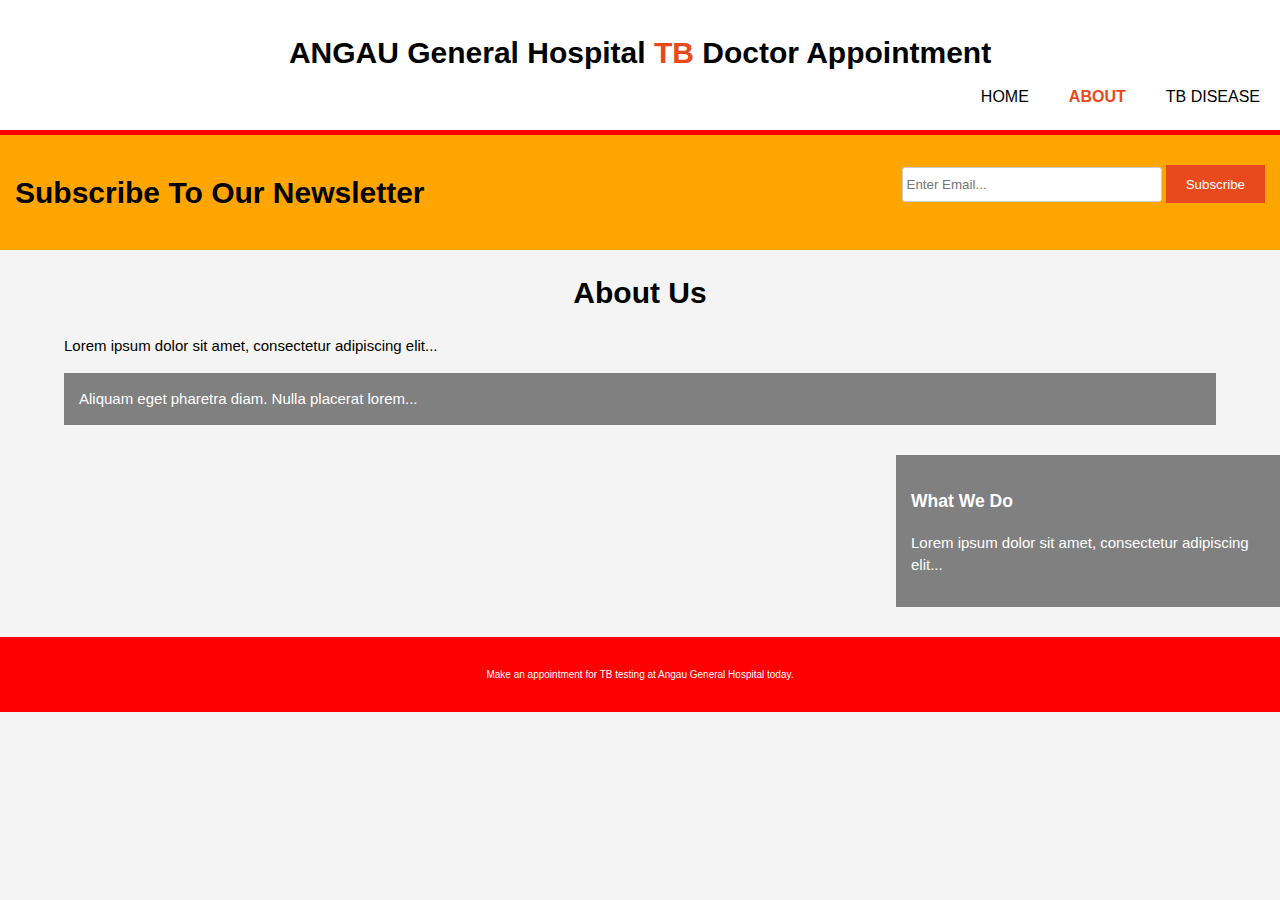
<file: about.html>
<!DOCTYPE html> <!-- Defines the document type and version of HTML -->
<html> <!-- The root element of the HTML document -->
  <head> <!-- Contains meta-information and links to external resources -->
    <meta charset="utf-8"> <!-- Sets the character encoding to UTF-8 -->
    <meta name="description" content="Affordable and professional web design"> <!-- Provides a brief description for search engines -->
      <meta name="keywords" content="web design, affordable web design, professional web design"> <!-- Specifies keywords for search engines -->
    <meta name="author" content="Brad Traversy"> <!-- Identifies the author of the document -->
    <title>Online TB Appointment</title> <!-- Sets the title of the webpage -->
    <link rel="stylesheet" href="./css/style.css"> <!-- Links an external CSS file -->
    <link rel="icon" href="img/favicon.png"> <!-- Sets a favicon for the webpage -->
  </head>
  <body> <!-- Contains the content of the webpage -->
    <header> <!-- Defines the header section -->
      <div class="container"> <!-- Groups content for styling -->
        <div id="branding"> <!-- Identifies the branding section -->
          <h1>ANGAU General Hospital<span class="highlight"> TB</span> Doctor Appointment</h1> <!-- Displays the title -->
        </div>
        <nav> <!-- Defines the navigation section -->
          <ul> <!-- Creates an unordered list -->
            <li><a href="index.html">Home</a></li> <!-- Navigation link to the homepage -->
            <li class="current"><a href="about.html">About</a></li> <!-- Navigation link to the About page -->
            <li><a href="services.html">TB Disease</a></li> <!-- Navigation link to the TB Disease page -->
          </ul>
        </nav>
      </div>
    </header>

    <section id="newsletter"> <!-- Newsletter subscription section -->
      <div class="container"> <!-- Groups content for styling -->
        <h1>Subscribe To Our Newsletter</h1> <!-- Displays a heading -->
        <form> <!-- Defines a subscription form -->
          <input type="email" placeholder="Enter Email..." required> <!-- Input field for email -->
          <button type="submit" class="button_1">Subscribe</button> <!-- Subscription button -->
        </form>
      </div>
    </section>

    <section id="main"> <!-- Main content section -->
      <div class="container"> <!-- Groups content for styling -->
        <article id="main-col"> <!-- Defines the main article content -->
          <h1 class="page-title">About Us</h1> <!-- Displays the page title -->
          <p> <!-- Paragraph describing the hospital -->
            Lorem ipsum dolor sit amet, consectetur adipiscing elit...
          </p>
          <p class="dark"> <!-- Paragraph with additional details -->
            Aliquam eget pharetra diam. Nulla placerat lorem...
          </p>
        </article>

        <aside id="sidebar"> <!-- Sidebar section -->
          <div class="dark"> <!-- Dark-themed content block -->
            <h3>What We Do</h3> <!-- Displays a heading -->
            <p>Lorem ipsum dolor sit amet, consectetur adipiscing elit...</p> <!-- Sidebar text -->
          </div>
        </aside>
      </div>
    </section>

    <footer> <!-- Defines the footer section -->
      <p>Make an appointment for TB testing at Angau General Hospital today.</p> <!-- Footer text -->
    </footer>
  </body>
</html> <!-- Ends the HTML document -->
</file>
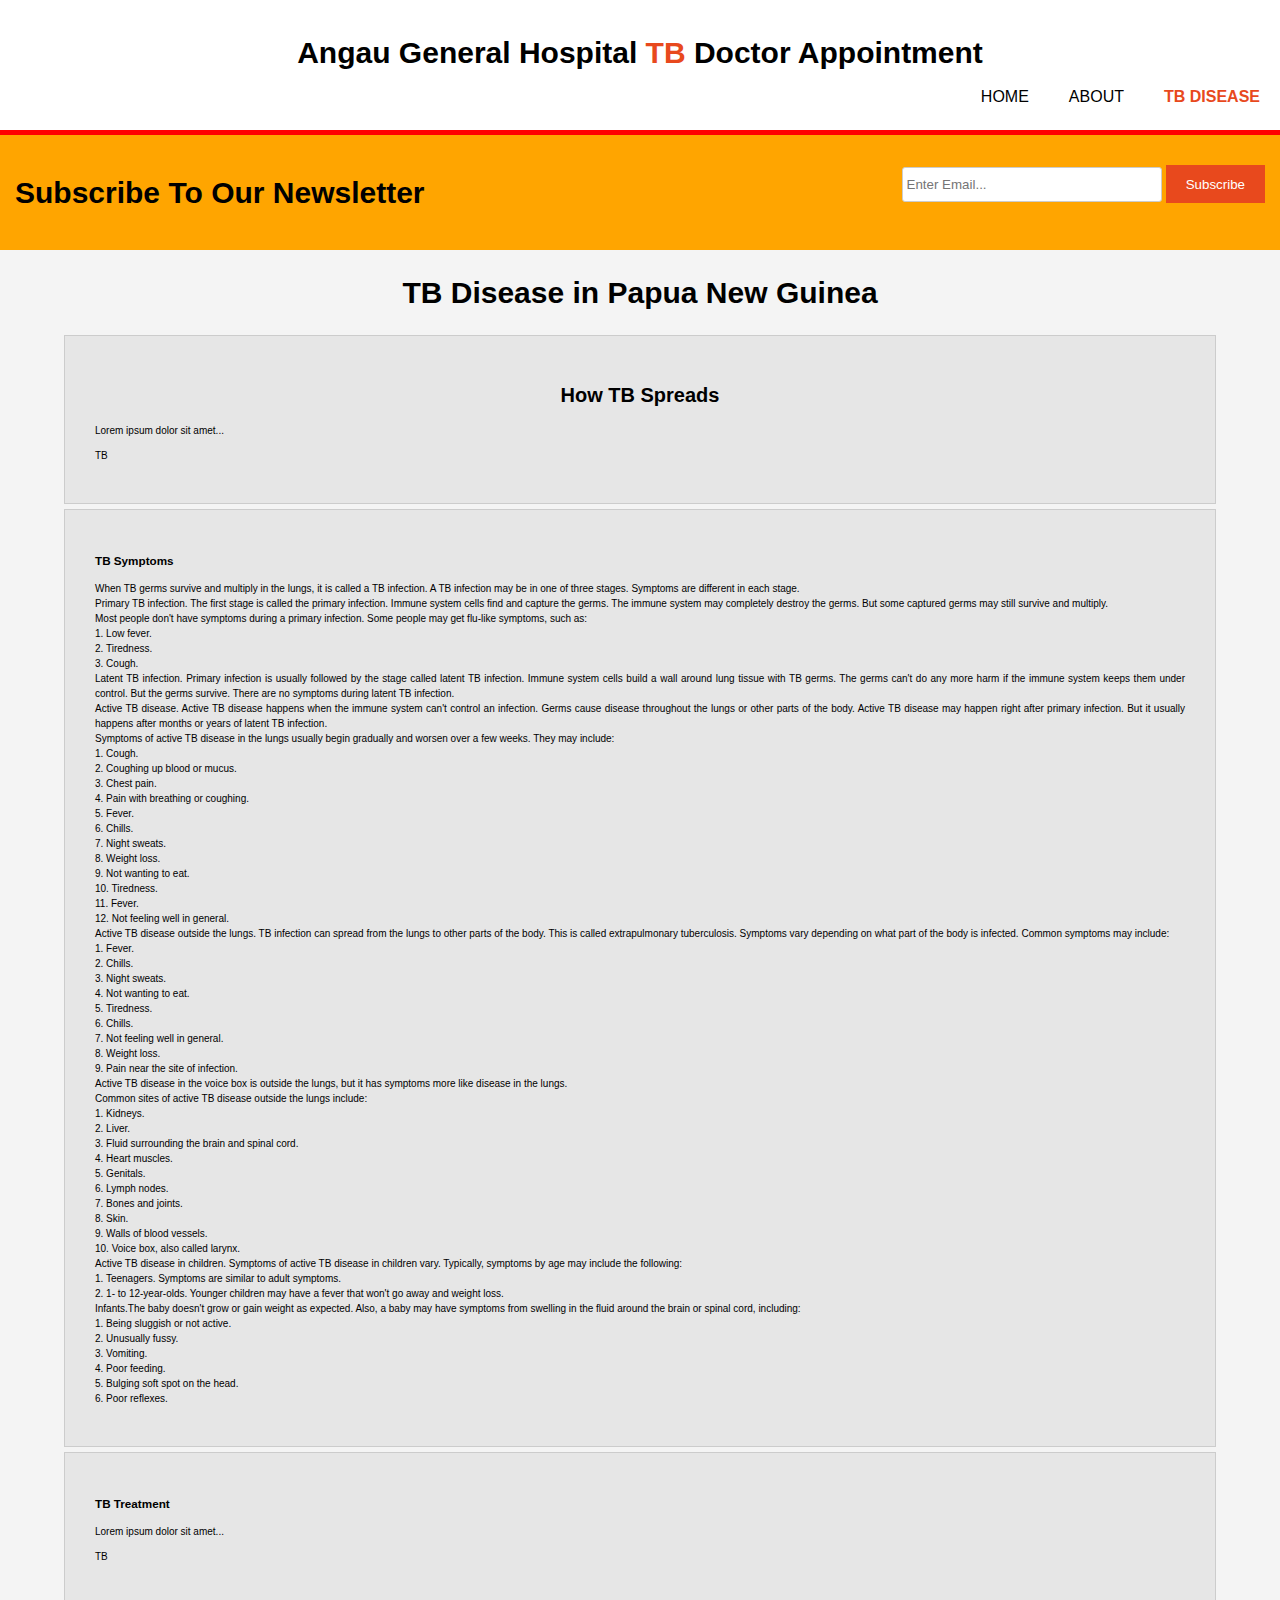
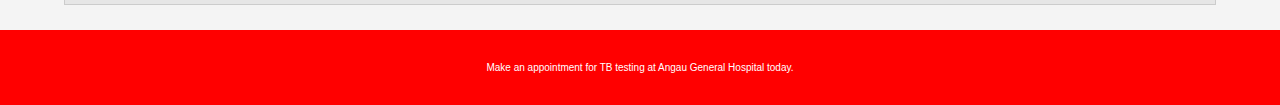
<file: services.html>
<!DOCTYPE html> <!-- Defines the document type and version of HTML -->
<html> <!-- The root element of the HTML document -->
  <head> <!-- Contains meta-information and links to external resources -->
    <meta charset="utf-8"> <!-- Sets the character encoding to UTF-8 -->
    <meta name="description" content="Affordable and professional web design"> <!-- Provides a brief description for search engines -->
      <meta name="keywords" content="web design, affordable web design, professional web design"> <!-- Specifies keywords for search engines -->
    <meta name="author" content="Brad Traversy"> <!-- Identifies the author of the document -->
    <title>Online TB Appointment</title> <!-- Sets the title of the webpage -->
    <link rel="stylesheet" href="./css/style.css"> <!-- Links an external CSS file for styling -->
    <link rel="icon" href="img/img8.png"> <!-- Sets a favicon for the webpage -->
  </head>
  <body> <!-- Contains the content of the webpage -->
    <header> <!-- Defines the header section -->
      <div class="container"> <!-- Groups content for styling -->
        <div id="branding"> <!-- Identifies the branding section -->
          <h1>Angau General Hospital<span class="highlight"> TB</span> Doctor Appointment</h1> <!-- Displays the title -->
        </div>
        <nav> <!-- Defines the navigation section -->
          <ul> <!-- Creates an unordered list -->
            <li><a href="index.html">Home</a></li> <!-- Navigation link to the homepage -->
            <li><a href="about.html">About</a></li> <!-- Navigation link to the About page -->
            <li class="current"><a href="services.html">TB Disease</a></li> <!-- Navigation link to the TB Disease page -->
          </ul>
        </nav>
      </div>
    </header>
    
    <section id="newsletter"> <!-- Newsletter subscription section -->
      <div class="container"> <!-- Groups content for styling -->
        <h1>Subscribe To Our Newsletter</h1> <!-- Displays a heading -->
        <form> <!-- Defines a subscription form -->
          <input type="email" placeholder="Enter Email..." required> <!-- Input field for email -->
          <button type="submit" class="button_1">Subscribe</button> <!-- Subscription button -->
        </form>
      </div>
    </section>

    <section id="main"> <!-- Main content section -->
      <div class="container"> <!-- Groups content for styling -->
        <article id="main-col"> <!-- Defines the main article content -->
          <h1 class="page-title">TB Disease in Papua New Guinea</h1> <!-- Displays the page title -->
     <!-- id="services"-->     <ul id="services"> <!-- Creates a list of TB-related services -->
            <li>
              <h1>How TB Spreads</h1> <!-- Displays a heading -->
              <p>Lorem ipsum dolor sit amet...</p> <!-- Description of TB spread -->
                          <p>TB</p> <!-- Displays pricing information -->
            </li>
            <li>
              <h3>TB Symptoms</h3> <!-- Displays a heading -->
              <p>When TB germs survive and multiply in the lungs, it is called a TB infection. A TB infection may be in one of three stages. Symptoms are different in each stage.

                <br>Primary TB infection. The first stage is called the primary infection. Immune system cells find and capture the germs. The immune system may completely destroy the germs. But some captured germs may still survive and multiply.
 
                <br>Most people don't have symptoms during a primary infection. Some people may get flu-like symptoms, such as:
      
                  <br>1. Low fever.
                  <br>2. Tiredness.
                  <br>3. Cough.
              
            <br>Latent TB infection. Primary infection is usually followed by the stage called latent TB infection. Immune system cells build a wall around lung tissue with TB germs. The germs can't do any more harm if the immune system keeps them under control. But the germs survive. There are no symptoms during latent TB infection.

              <br>Active TB disease. Active TB disease happens when the immune system can't control an infection. Germs cause disease throughout the lungs or other parts of the body. Active TB disease may happen right after primary infection. But it usually happens after months or years of latent TB infection.

              <br>Symptoms of active TB disease in the lungs usually begin gradually and worsen over a few weeks. They may include:
                
                   <br>1. Cough.
                   <br>2. Coughing up blood or mucus.
                   <br>3. Chest pain.
                   <br>4. Pain with breathing or coughing.
                   <br>5. Fever.
                   <br>6. Chills.
                   <br>7. Night sweats.
                   <br>8. Weight loss.
                   <br>9. Not wanting to eat.
                   <br>10. Tiredness.
                   <br>11. Fever.
                   <br>12. Not feeling well in general.

<br>Active TB disease outside the lungs. TB infection can spread from the lungs to other parts of the body. This is called extrapulmonary tuberculosis. Symptoms vary depending on what part of the body is infected. Common symptoms may include:


                  <br>1. Fever.
                  <br>2. Chills.
                  <br>3. Night sweats.
                  <br>4. Not wanting to eat.
                  <br>5. Tiredness.
                  <br>6. Chills.
                  <br>7. Not feeling well in general.
                  <br>8. Weight loss.
                  <br>9. Pain near the site of infection.

<br>Active TB disease in the voice box is outside the lungs, but it has symptoms more like disease in the lungs.

<br>Common sites of active TB disease outside the lungs include:

               <br>1. Kidneys.
               <br>2. Liver.
               <br>3. Fluid surrounding the brain and spinal cord.
               <br>4. Heart muscles.
               <br>5. Genitals.
               <br>6. Lymph nodes.
               <br>7. Bones and joints.
               <br>8. Skin.
               <br>9. Walls of blood vessels.
               <br>10. Voice box, also called larynx.

<br>Active TB disease in children. Symptoms of active TB disease in children vary. Typically, symptoms by age may include the following: 
                
<br>1. Teenagers. Symptoms are similar to adult symptoms.
<br>2. 1- to 12-year-olds. Younger children may have a fever that won't go away and weight loss.

          <br>Infants.The baby doesn't grow or gain weight as expected. Also, a baby may have symptoms from swelling in the fluid around the brain or spinal cord, including:

                <br>1. Being sluggish or not active.
                <br>2. Unusually fussy.
                <br>3. Vomiting.
                <br>4. Poor feeding.
                <br>5. Bulging soft spot on the head.
                <br>6. Poor reflexes.

        </p> <!-- Description of TB symptoms -->
                          <li>
              <h3>TB Treatment</h3> <!-- Displays a heading -->
              <p>Lorem ipsum dolor sit amet...</p> <!-- Description of TB spread -->
                          <p>TB</p> <!-- Displays pricing information -->
            </li>
        </article>
      </div>
    </section>

    <footer> <!-- Defines the footer section -->
      <p>Make an appointment for TB testing at Angau General Hospital today.</p> <!-- Footer text -->
    </footer>
  </body>
</html> <!-- Ends the HTML document -->
</file>
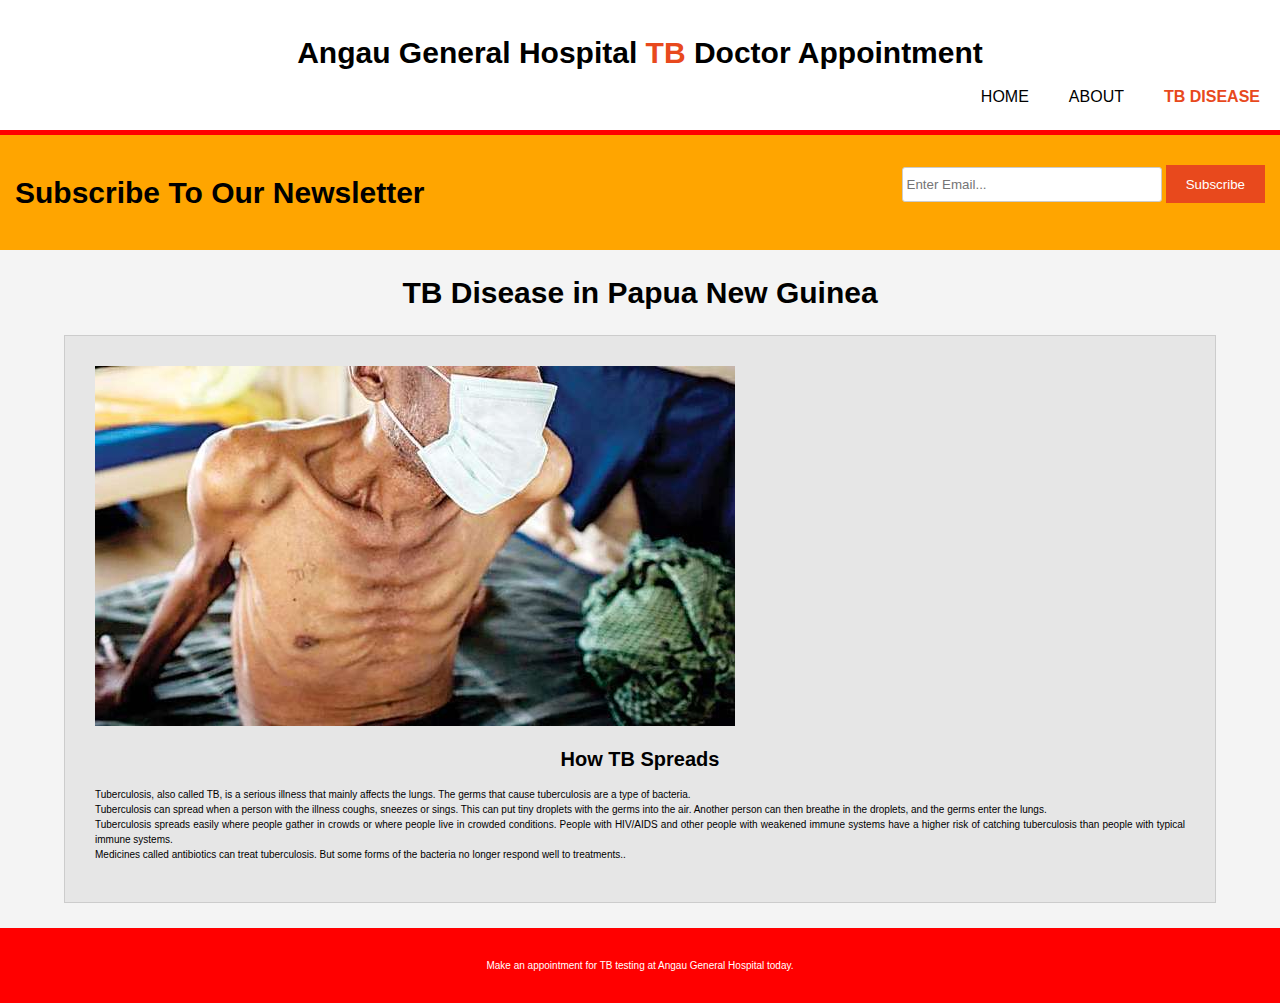
<file: spread.html>
<!DOCTYPE html> <!-- Defines the document type and version of HTML -->
<html> <!-- The root element of the HTML document -->
  <head> <!-- Contains meta-information and links to external resources -->
    <meta charset="utf-8"> <!-- Sets the character encoding to UTF-8 -->
    <meta name="description" content="Affordable and professional web design"> <!-- Provides a brief description for search engines -->
      <meta name="keywords" content="web design, affordable web design, professional web design"> <!-- Specifies keywords for search engines -->
    <meta name="author" content="Brad Traversy"> <!-- Identifies the author of the document -->
    <title>Online TB Appointment</title> <!-- Sets the title of the webpage -->
    <link rel="stylesheet" href="./css/style.css"> <!-- Links an external CSS file for styling -->
    <link rel="icon" href="img/img8.png"> <!-- Sets a favicon for the webpage -->
  </head>
  <body> <!-- Contains the content of the webpage -->
    <header> <!-- Defines the header section -->
      <div class="container"> <!-- Groups content for styling -->
        <div id="branding"> <!-- Identifies the branding section -->
          <h1>Angau General Hospital<span class="highlight"> TB</span> Doctor Appointment</h1> <!-- Displays the title -->
        </div>
        <nav> <!-- Defines the navigation section -->
          <ul> <!-- Creates an unordered list -->
            <li><a href="index.html">Home</a></li> <!-- Navigation link to the homepage -->
            <li><a href="about.html">About</a></li> <!-- Navigation link to the About page -->
            <li class="current"><a href="services.html">TB Disease</a></li> <!-- Navigation link to the TB Disease page -->
          </ul>
        </nav>
      </div>
    </header>
    
    <section id="newsletter"> <!-- Newsletter subscription section -->
      <div class="container"> <!-- Groups content for styling -->
        <h1>Subscribe To Our Newsletter</h1> <!-- Displays a heading -->
        <form> <!-- Defines a subscription form -->
          <input type="email" placeholder="Enter Email..." required> <!-- Input field for email -->
          <button type="submit" class="button_1">Subscribe</button> <!-- Subscription button -->
        </form>
      </div>
    </section>

    <section id="main"> <!-- Main content section -->
      <div class="container"> <!-- Groups content for styling -->
        <article id="main-col"> <!-- Defines the main article content -->
          <h1 class="page-title">TB Disease in Papua New Guinea</h1> <!-- Displays the page title -->
     <!-- id="services"-->     <ul id="services"> <!-- Creates a list of TB-related services -->
            <li>
              <img class="awarenesspics" src="img/img11.png">
              <h1>How TB Spreads</h1> <!-- Displays a heading -->
              <p>Tuberculosis, also called TB, is a serious illness that mainly affects the lungs. The germs that cause tuberculosis are a type of bacteria.

<br>Tuberculosis can spread when a person with the illness coughs, sneezes or sings. This can put tiny droplets with the germs into the air. Another person can then breathe in the droplets, and the germs enter the lungs.

<br>Tuberculosis spreads easily where people gather in crowds or where people live in crowded conditions. People with HIV/AIDS and other people with weakened immune systems have a higher risk of catching tuberculosis than people with typical immune systems.

<br>Medicines called antibiotics can treat tuberculosis. But some forms of the bacteria no longer respond well to treatments..</p> <!-- Description of TB spread -->
                     
            </li>
        </article>
      </div>
    </section>




    
    <footer> <!-- Defines the footer section -->
      <p>Make an appointment for TB testing at Angau General Hospital today.</p> <!-- Footer text -->
    </footer>
  </body>
</html> <!-- Ends the HTML document -->
</file>
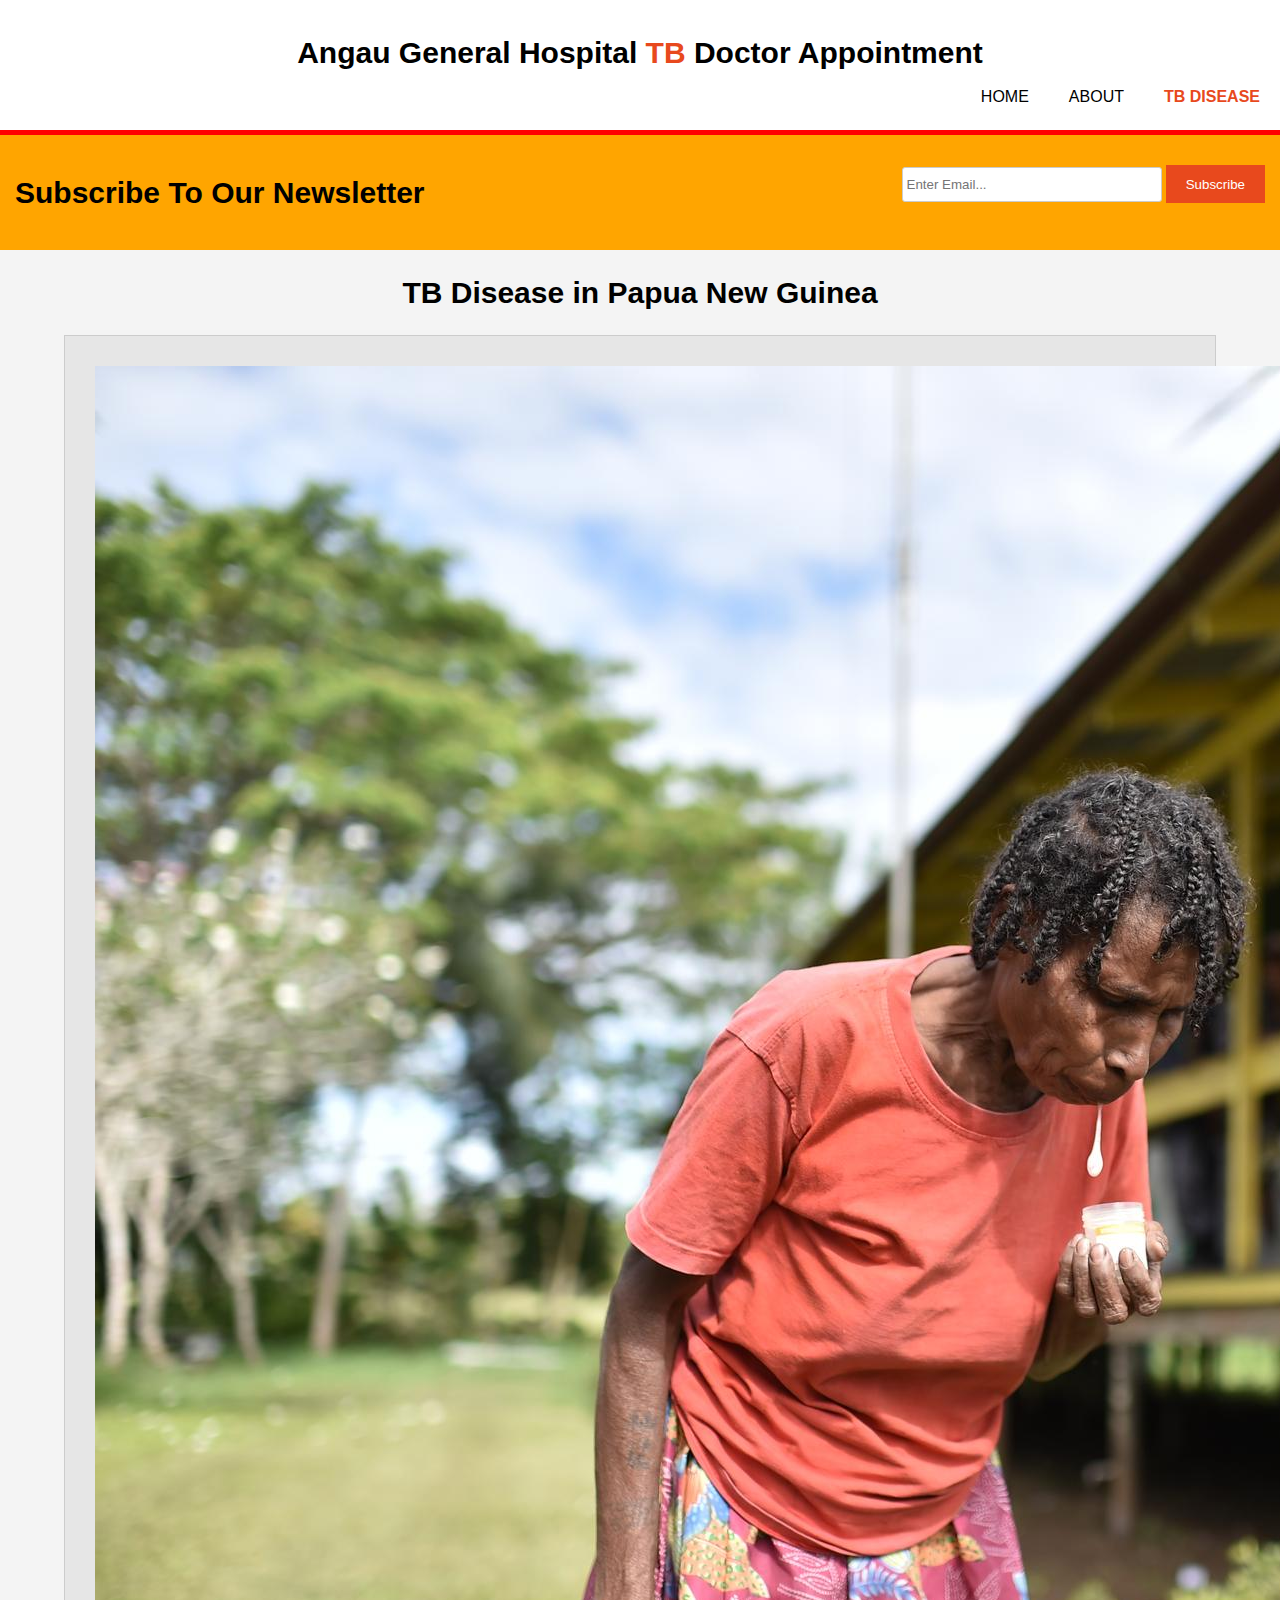
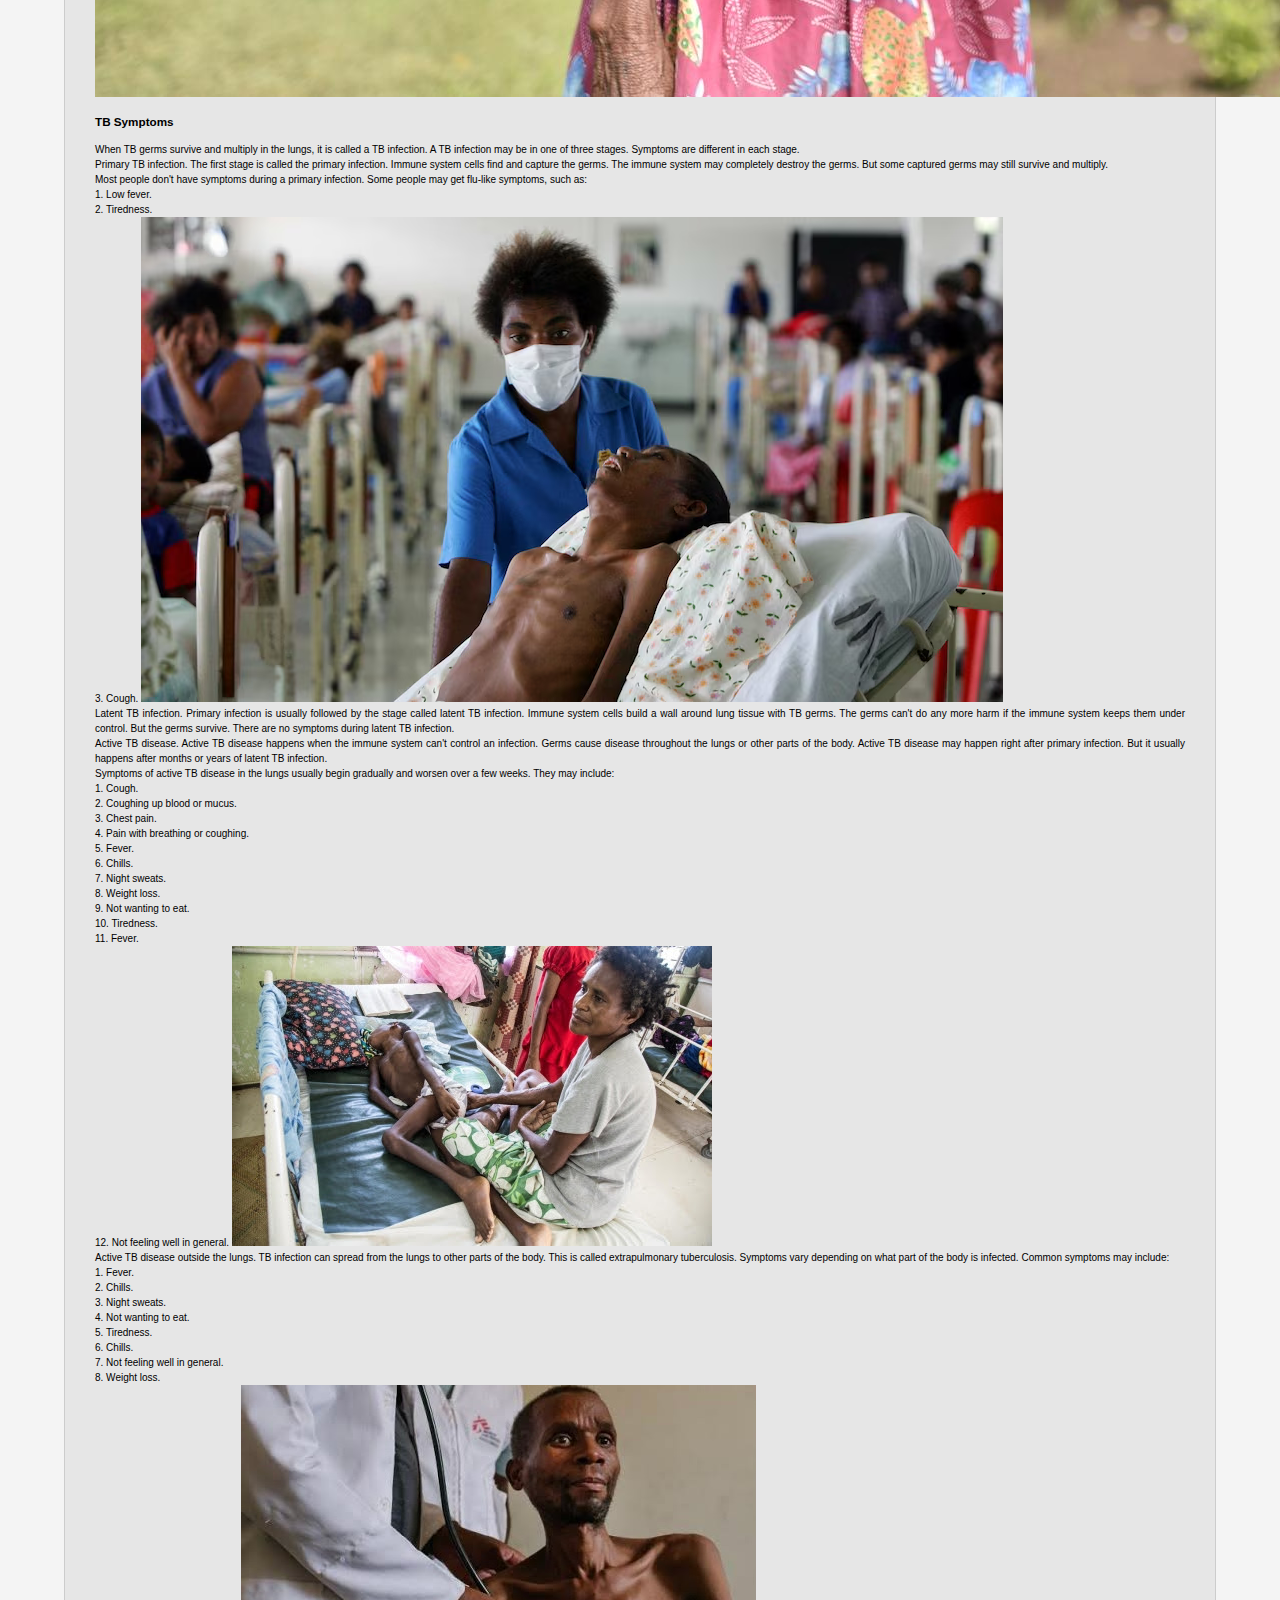
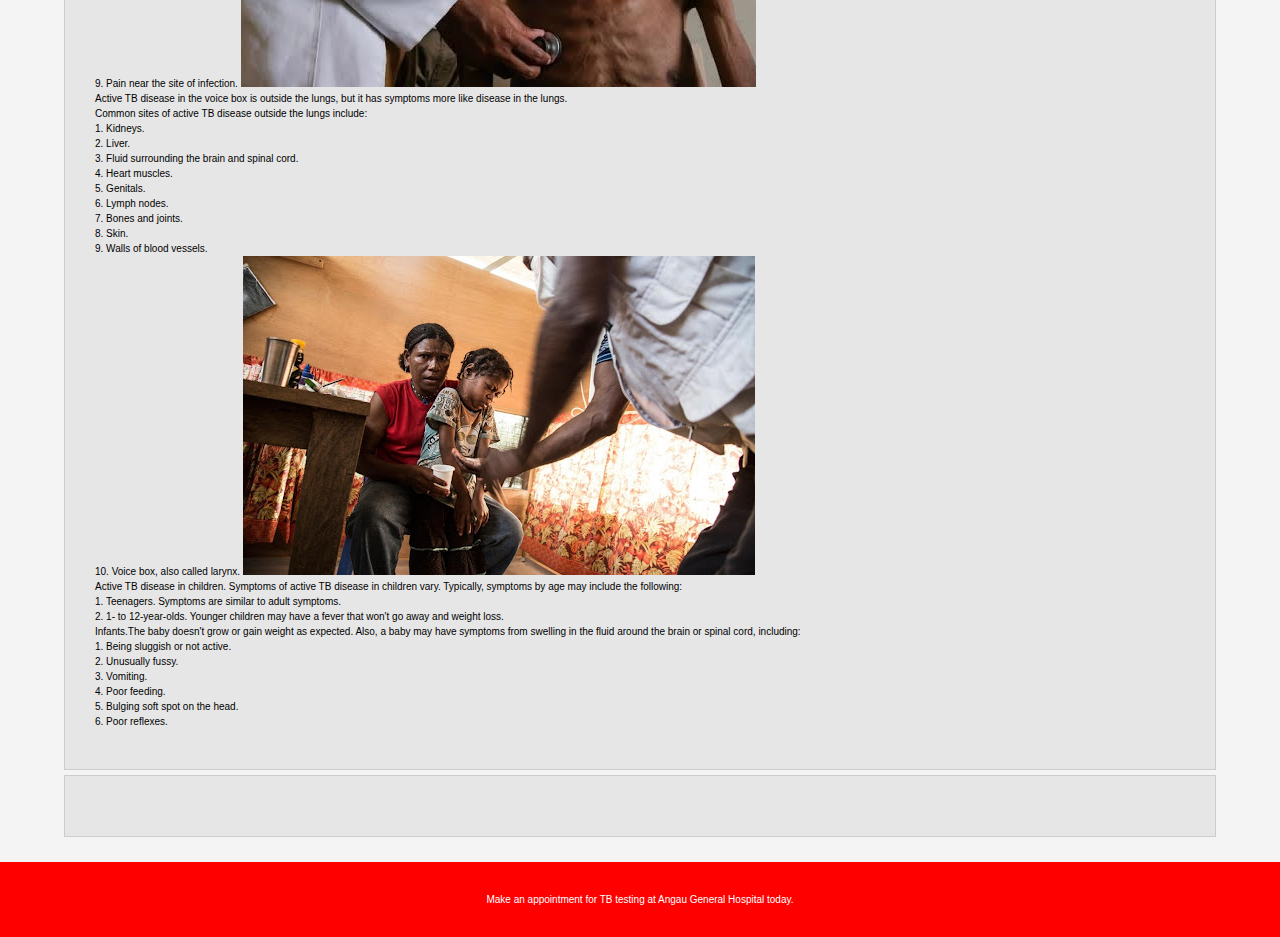
<file: symptom.html>
<!DOCTYPE html> <!-- Defines the document type and version of HTML -->
<html> <!-- The root element of the HTML document -->
  <head> <!-- Contains meta-information and links to external resources -->
    <meta charset="utf-8"> <!-- Sets the character encoding to UTF-8 -->
    <meta name="description" content="Affordable and professional web design"> <!-- Provides a brief description for search engines -->
      <meta name="keywords" content="web design, affordable web design, professional web design"> <!-- Specifies keywords for search engines -->
    <meta name="author" content="Brad Traversy"> <!-- Identifies the author of the document -->
    <title>Online TB Appointment</title> <!-- Sets the title of the webpage -->
    <link rel="stylesheet" href="./css/style.css"> <!-- Links an external CSS file for styling -->
    <link rel="icon" href="img/img8.png"> <!-- Sets a favicon for the webpage -->
  </head>
  <body> <!-- Contains the content of the webpage -->
    <header> <!-- Defines the header section -->
      <div class="container"> <!-- Groups content for styling -->
        <div id="branding"> <!-- Identifies the branding section -->
          <h1>Angau General Hospital<span class="highlight"> TB</span> Doctor Appointment</h1> <!-- Displays the title -->
        </div>
        <nav> <!-- Defines the navigation section -->
          <ul> <!-- Creates an unordered list -->
            <li><a href="index.html">Home</a></li> <!-- Navigation link to the homepage -->
            <li><a href="about.html">About</a></li> <!-- Navigation link to the About page -->
            <li class="current"><a href="services.html">TB Disease</a></li> <!-- Navigation link to the TB Disease page -->
          </ul>
        </nav>
      </div>
    </header>
    
    <section id="newsletter"> <!-- Newsletter subscription section -->
      <div class="container"> <!-- Groups content for styling -->
        <h1>Subscribe To Our Newsletter</h1> <!-- Displays a heading -->
        <form> <!-- Defines a subscription form -->
          <input type="email" placeholder="Enter Email..." required> <!-- Input field for email -->
          <button type="submit" class="button_1">Subscribe</button> <!-- Subscription button -->
        </form>
      </div>
    </section>

    <section id="main"> <!-- Main content section -->
      <div class="container"> <!-- Groups content for styling -->
        <article id="main-col"> <!-- Defines the main article content -->
          <h1 class="page-title">TB Disease in Papua New Guinea</h1> <!-- Displays the page title -->
     <!-- id="services"-->     <ul id="services"> <!-- Creates a list of TB-related services -->
            <li>
               <img class="awarenesspics" src="img/img10.jpg">
              <h3>TB Symptoms</h3> <!-- Displays a heading -->
              <p>When TB germs survive and multiply in the lungs, it is called a TB infection. A TB infection may be in one of three stages. Symptoms are different in each stage.

                <br>Primary TB infection. The first stage is called the primary infection. Immune system cells find and capture the germs. The immune system may completely destroy the germs. But some captured germs may still survive and multiply.
 
                <br>Most people don't have symptoms during a primary infection. Some people may get flu-like symptoms, such as:
      
                  <br>1. Low fever.
                  <br>2. Tiredness.
                  <br>3. Cough.
                 <img class="awarenesspics" src="img/img14.png">
              
            <br>Latent TB infection. Primary infection is usually followed by the stage called latent TB infection. Immune system cells build a wall around lung tissue with TB germs. The germs can't do any more harm if the immune system keeps them under control. But the germs survive. There are no symptoms during latent TB infection.

              <br>Active TB disease. Active TB disease happens when the immune system can't control an infection. Germs cause disease throughout the lungs or other parts of the body. Active TB disease may happen right after primary infection. But it usually happens after months or years of latent TB infection.

              <br>Symptoms of active TB disease in the lungs usually begin gradually and worsen over a few weeks. They may include:
                
                   <br>1. Cough.
                   <br>2. Coughing up blood or mucus.
                   <br>3. Chest pain.
                   <br>4. Pain with breathing or coughing.
                   <br>5. Fever.
                   <br>6. Chills.
                   <br>7. Night sweats.
                   <br>8. Weight loss.
                   <br>9. Not wanting to eat.
                   <br>10. Tiredness.
                   <br>11. Fever.
                   <br>12. Not feeling well in general.
                
                <img class="awarenesspics" src="img/img13.jpg">

<br>Active TB disease outside the lungs. TB infection can spread from the lungs to other parts of the body. This is called extrapulmonary tuberculosis. Symptoms vary depending on what part of the body is infected. Common symptoms may include:


                  <br>1. Fever.
                  <br>2. Chills.
                  <br>3. Night sweats.
                  <br>4. Not wanting to eat.
                  <br>5. Tiredness.
                  <br>6. Chills.
                  <br>7. Not feeling well in general.
                  <br>8. Weight loss.
                  <br>9. Pain near the site of infection.
                 <img class="awarenesspics" src="img/img15.jpg">

<br>Active TB disease in the voice box is outside the lungs, but it has symptoms more like disease in the lungs.

<br>Common sites of active TB disease outside the lungs include:

               <br>1. Kidneys.
               <br>2. Liver.
               <br>3. Fluid surrounding the brain and spinal cord.
               <br>4. Heart muscles.
               <br>5. Genitals.
               <br>6. Lymph nodes.
               <br>7. Bones and joints.
               <br>8. Skin.
               <br>9. Walls of blood vessels.
               <br>10. Voice box, also called larynx.
                
<img class="awarenesspics" src="img/img12.jpg">

<br>Active TB disease in children. Symptoms of active TB disease in children vary. Typically, symptoms by age may include the following: 
                
<br>1. Teenagers. Symptoms are similar to adult symptoms.
<br>2. 1- to 12-year-olds. Younger children may have a fever that won't go away and weight loss.

          <br>Infants.The baby doesn't grow or gain weight as expected. Also, a baby may have symptoms from swelling in the fluid around the brain or spinal cord, including:

                <br>1. Being sluggish or not active.
                <br>2. Unusually fussy.
                <br>3. Vomiting.
                <br>4. Poor feeding.
                <br>5. Bulging soft spot on the head.
                <br>6. Poor reflexes.

        </p> <!-- Description of TB symptoms -->
                          <li>

        </article>
      </div>
    </section>

    
    <footer> <!-- Defines the footer section -->
      <p>Make an appointment for TB testing at Angau General Hospital today.</p> <!-- Footer text -->
    </footer>
  </body>
</html> <!-- Ends the HTML document -->
</file>
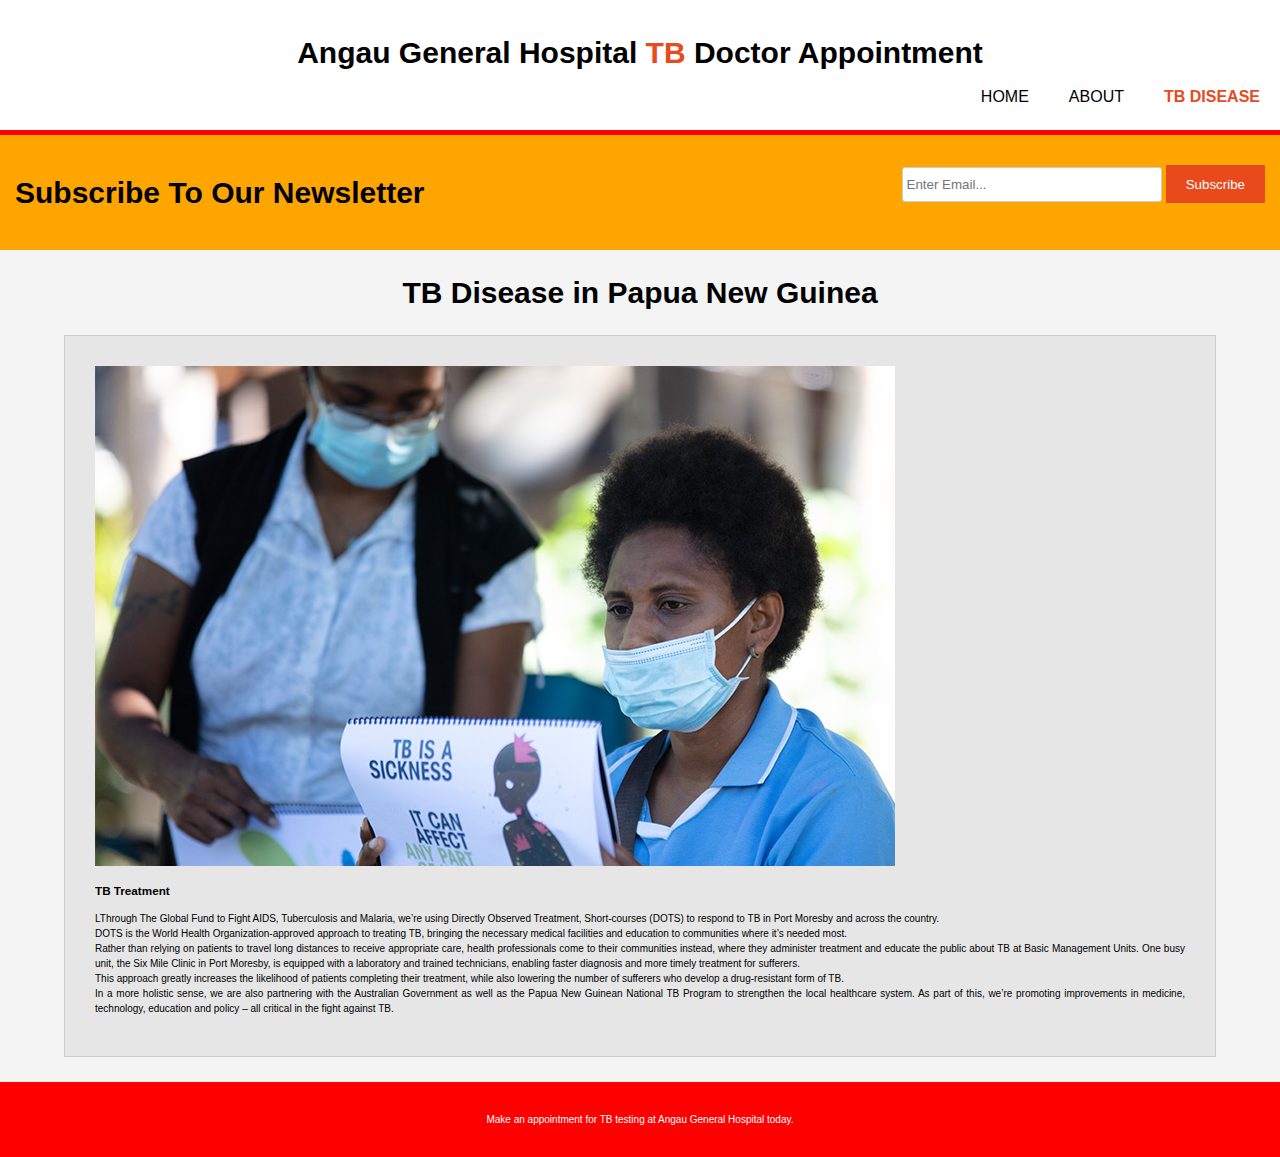
<file: treatment.html>
<!DOCTYPE html> <!-- Defines the document type and version of HTML -->
<html> <!-- The root element of the HTML document -->
  <head> <!-- Contains meta-information and links to external resources -->
    <meta charset="utf-8"> <!-- Sets the character encoding to UTF-8 -->
    <meta name="description" content="Affordable and professional web design"> <!-- Provides a brief description for search engines -->
      <meta name="keywords" content="web design, affordable web design, professional web design"> <!-- Specifies keywords for search engines -->
    <meta name="author" content="Brad Traversy"> <!-- Identifies the author of the document -->
    <title>Online TB Appointment</title> <!-- Sets the title of the webpage -->
    <link rel="stylesheet" href="./css/style.css"> <!-- Links an external CSS file for styling -->
    <link rel="icon" href="img/img8.png"> <!-- Sets a favicon for the webpage -->
  </head>
  <body> <!-- Contains the content of the webpage -->
    <header> <!-- Defines the header section -->
      <div class="container"> <!-- Groups content for styling -->
        <div id="branding"> <!-- Identifies the branding section -->
          <h1>Angau General Hospital<span class="highlight"> TB</span> Doctor Appointment</h1> <!-- Displays the title -->
        </div>
        <nav> <!-- Defines the navigation section -->
          <ul> <!-- Creates an unordered list -->
            <li><a href="index.html">Home</a></li> <!-- Navigation link to the homepage -->
            <li><a href="about.html">About</a></li> <!-- Navigation link to the About page -->
            <li class="current"><a href="services.html">TB Disease</a></li> <!-- Navigation link to the TB Disease page -->
          </ul>
        </nav>
      </div>
    </header>
    
    <section id="newsletter"> <!-- Newsletter subscription section -->
      <div class="container"> <!-- Groups content for styling -->
        <h1>Subscribe To Our Newsletter</h1> <!-- Displays a heading -->
        <form> <!-- Defines a subscription form -->
          <input type="email" placeholder="Enter Email..." required> <!-- Input field for email -->
          <button type="submit" class="button_1">Subscribe</button> <!-- Subscription button -->
        </form>
      </div>
    </section>

    <section id="main"> <!-- Main content section -->
      <div class="container"> <!-- Groups content for styling -->
        <article id="main-col"> <!-- Defines the main article content -->
          <h1 class="page-title">TB Disease in Papua New Guinea</h1> <!-- Displays the page title -->
     <!-- id="services"-->     <ul id="services"> <!-- Creates a list of TB-related services -->
             <li>
               <img class="awarenesspics" src="img/img9.jpg">
              <h3>TB Treatment</h3> <!-- Displays a heading -->
              <p>LThrough The Global Fund to Fight AIDS, Tuberculosis and Malaria, we’re using Directly Observed Treatment, Short-courses (DOTS) to respond to TB in Port Moresby and across the country.

<br>DOTS is the World Health Organization-approved approach to treating TB, bringing the necessary medical facilities and education to communities where it’s needed most.

<br>Rather than relying on patients to travel long distances to receive appropriate care, health professionals come to their communities instead, where they administer treatment and educate the public about TB at Basic Management Units. One busy unit, the Six Mile Clinic in Port Moresby, is equipped with a laboratory and trained technicians, enabling faster diagnosis and more timely treatment for sufferers.

<br>This approach greatly increases the likelihood of patients completing their treatment, while also lowering the number of sufferers who develop a drug-resistant form of TB.

<br>In a more holistic sense, we are also partnering with the Australian Government as well as the Papua New Guinean National TB Program to strengthen the local healthcare system. As part of this, we’re promoting improvements in medicine, technology, education and policy – all critical in the fight against TB.</p> <!-- Description of TB spread -->
                        
            </li>
        </article>
      </div>
    </section>
    
    <footer> <!-- Defines the footer section -->
      <p>Make an appointment for TB testing at Angau General Hospital today.</p> <!-- Footer text -->
    </footer>
  </body>
</html> <!-- Ends the HTML document -->
</file>
<file: css/style.css>
body{
  font: 15px/1.5 Arial, Helvetica,sans-serif;
  padding:0;
  margin:0;
  background-color:#f4f4f4;
}

/* Global */
.container{
  width:100%;
  margin:auto;
  overflow:hidden;
  
}

.short {
    color:#000;
    font-size: 16px;
    text-align:left;
}

ul{
  margin:0;
  padding:0;
}

.button_1{
  height:38px;
  background:#e8491d;
  border:0;
  padding-left: 20px;
  padding-right:20px;
  color:#ffffff;
}

.dark{
  padding:15px;
  background:grey;
  color:#ffffff;
  margin-top:10px;
  margin-bottom:10px;
}

/* Header **/
header{
  background:#fff;
  color:#000;
  padding-top:30px;
  min-height:100px;
  border-bottom:red 5px solid;
}

header a{
  color:#000;
  text-decoration:none;
  text-transform: uppercase;
  font-size:16px;
}

header li{
  float:left;
  display:inline;
  padding: 0 20px 0 20px;
}

header #branding{
  float:center;
}

header #branding h1{
  margin:0;
}

header nav{
  float:right;
  margin-top:10px;
}

header .highlight, header .current a{
  color:#e8491d;
  font-weight:bold;
}

header a:hover{
  color:#cccccc;
  font-weight:bold;
}

/* Showcase */
#showcase{
  min-height:400px;
  background:url('../img/img7.jpg') no-repeat; 
  display:flex;
  background-position: center;
  background-size: cover;
  text-align:center;
  color:#000;
}

#showcase h1{
  margin-top:100px;
  font-size:55px;
  margin-bottom:10px;
}

#showcase p{
  font-size:20px;
}

/* Newsletter */
#newsletter{
  padding:15px;
  color:#ffffff;
  background:orange;
}

#newsletter h1{
  float:left;
}

#newsletter form {
  float:right;
  margin-top:15px;
}

#newsletter input[type="email"]{
  padding:4px;
  height:25px;
  width:250px;
}

/* Boxes */
#boxes{
  margin-top:20px;
}

#boxes .box{
  float:left;
  text-align: center;
  width:30%;
  padding:10px;
}

#boxes .box img{
height: 100px;
  width:100px;
  border-radius:50%;
}

/* Sidebar */
aside#sidebar{
  float:right;
  width:30%;
  margin-top:10px;
}

aside#sidebar .quote input, aside#sidebar .quote textarea{
  width:90%;
  padding:5px;
}

/* Main-col */
article#main-col{
  margin-left:5%;
  margin-right:5%;
  float: center;
  width:,90%;
}

/* Services */
ul#services li{
  list-style: none;
  padding:30px;
  border: #cccccc solid 1px;
  margin-bottom:5px;
  background:#e6e6e6;
  text-align:justify;
  font-size:10px;
}

footer{
  padding:20px;
  margin-top:20px;
  color:#ffffff;
  background-color: red;
  text-align: center;
  font-size:10px;
}

/* Media Queries */
@media(max-width: 768px){
  header #branding,
  header nav,
  header nav li,
  #newsletter h1,
  #newsletter form,
  #boxes .box,
  article#main-col,
  aside#sidebar{
    float:none;
    text-align:center;
    width:100%;
  }

  header{
    padding-bottom:20px;
  }

  #showcase h1{
    margin-top:40px;
  }

  #newsletter button, .quote button{
    display:block;
    width:100%;
  }

  #newsletter form input[type="email"], .quote input, .quote textarea{
    width:100%;
    margin-bottom:5px;
  }
}





.contain {
    max-height: 600px;
    max-width:400px;
    margin: 50px auto;
    padding: 20px;
    padding-right: 40px;
    background: white;
    border-radius: 5px;
    box-shadow: 0 2px 10px rgba(0,0,0,0.1);
    color: black;
    font-size: 15px;
    /*margin-top: 100px;
    margin-bottom:300px; */
}


.log {
    background: red;
    border: 1px solid red; /* Green border */
    border-radius: 5px;
    color: #fff;
    width: 65px;
    height: 30px;
  }
  
  .log:hover {
    background-color: orange;
  }
  
  .create {
    background: red;
    border: 1px solid turquoise; /* Green border */
    border-radius: 5px;
    color: #fff;
    width: 120px;
    height: 30px;
  }
  
  .create:hover {
    background-color: orange;
  }
  
  h1 {
      text-align: center;
      color: #000;
  }
  
  h2 {
      text-align: center;
      color: red;
  }
  
  label {
      display: block;
      margin-bottom: 5px;
  }
  
  input, select {
      width: 100%;
      margin-bottom: 20px;
      padding: 10px;
      border: 1px solid #ccc;
      border-radius: 3px;
  }
  
    .butterfly {
      max-width: 40px;
      margin-top: 170px;
      margin-left: 130px;
      position: absolute;
    }
    
    .highlight{
        color:red;
    }
</file>
